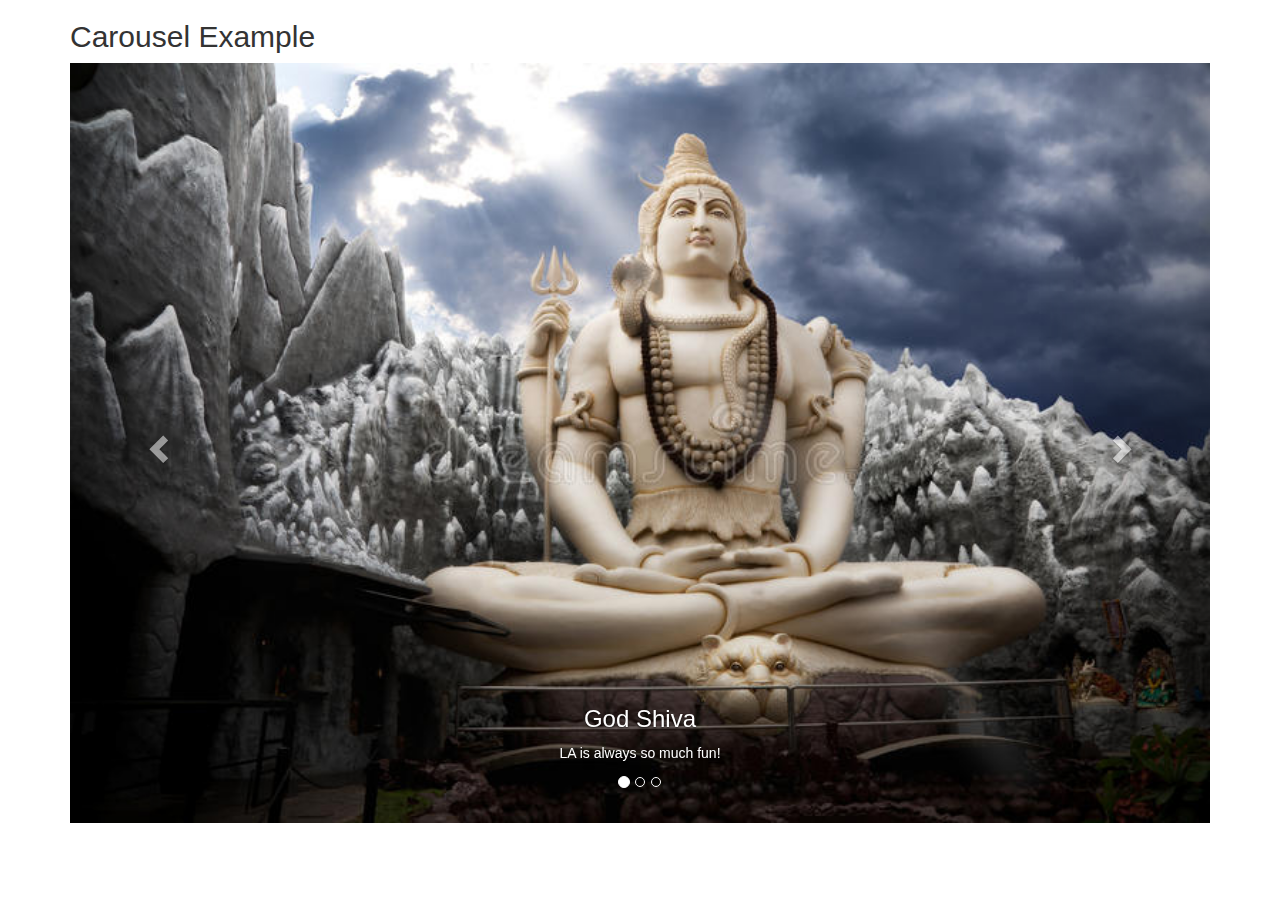
<file: carasuel/index.html>
<!DOCTYPE html>
<html lang="en">
  <head>
    <title>Bootstrap Example</title>
    <meta charset="utf-8" />
    <meta name="viewport" content="width=device-width, initial-scale=1" />
    <title>carousel</title>
    <link
      rel="stylesheet"
      href="https://maxcdn.bootstrapcdn.com/bootstrap/3.4.1/css/bootstrap.min.css"
    />
    <link rel="stylesheet" href="./carasuel.css" />
    <script src="https://ajax.googleapis.com/ajax/libs/jquery/3.6.3/jquery.min.js"></script>

    <script src="https://maxcdn.bootstrapcdn.com/bootstrap/3.4.1/js/bootstrap.min.js"></script>
  </head>
  <body>
    <div class="container">
      <h2>Carousel Example</h2>
      <div id="myCarousel" class="carousel slide" data-ride="carousel">
        <!-- Indicators -->
        <ol class="carousel-indicators">
          <li data-target="#myCarousel" data-slide-to="0" class="active"></li>
          <li data-target="#myCarousel" data-slide-to="1"></li>
          <li data-target="#myCarousel" data-slide-to="2"></li>
        </ol>

        <!-- Wrapper for slides -->
        <div class="carousel-inner">
          <div class="item active">
            <img
              src="./images/img1.jpg"
              alt="Los Angeles"
              style="width: 100%"
            />
            <div class="carousel-caption">
              <h3>God Shiva</h3>
              <p>LA is always so much fun!</p>
            </div>
          </div>

          <div class="item">
            <img src="./images/img2.jpg" alt="Chicago" style="width: 100%" />
            <div class="carousel-caption">
              <h3>Lord Vishnu</h3>
              <p>Thank you, Chicago!</p>
            </div>
          </div>

          <div class="item">
            <img src="./images/img3.jpg" alt="New York" style="width: 100%" />
            <div class="carousel-caption">
              <h3>Lord Ganesh</h3>
              <p>We love the Big Apple!</p>
            </div>
          </div>
        </div>

        <!-- Left and right controls -->
        <a class="left carousel-control" href="#myCarousel" data-slide="prev">
          <span class="glyphicon glyphicon-chevron-left"></span>
          <span class="sr-only">Previous</span>
        </a>
        <a class="right carousel-control" href="#myCarousel" data-slide="next">
          <span class="glyphicon glyphicon-chevron-right"></span>
          <span class="sr-only">Next</span>
        </a>
      </div>
    </div>
  </body>
</html>
</file>
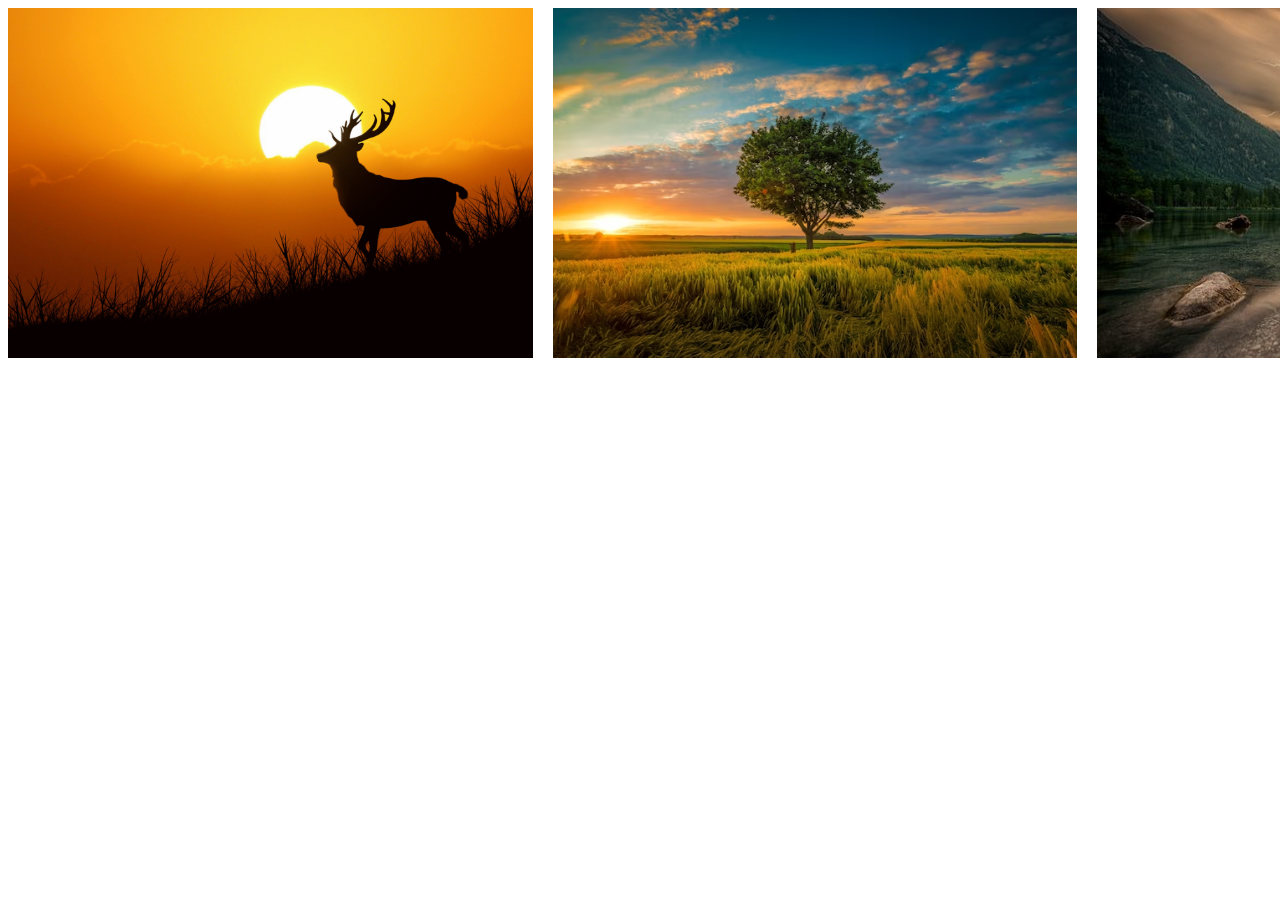
<file: carasuel/images_side_by_side/index.html>
<!DOCTYPE html>
<html lang="en">
  <head>
    <meta charset="UTF-8" />
    <meta http-equiv="X-UA-Compatible" content="IE=edge" />
    <meta name="viewport" content="width=device-width, initial-scale=1.0" />
    <title>Document</title>
    <link rel="stylesheet" href="./side.css" />
  </head>
  <body>
    <div style="display: flex; width: 600px; justify-content: space-between">
      <img src="./images/img1.jpg" style="margin-right: 20px" />
      <img src="./images/img2.avif" style="margin-right: 20px" />
      <img src="./images/img3.jpg" />
    </div>
  </body>
</html>
</file>
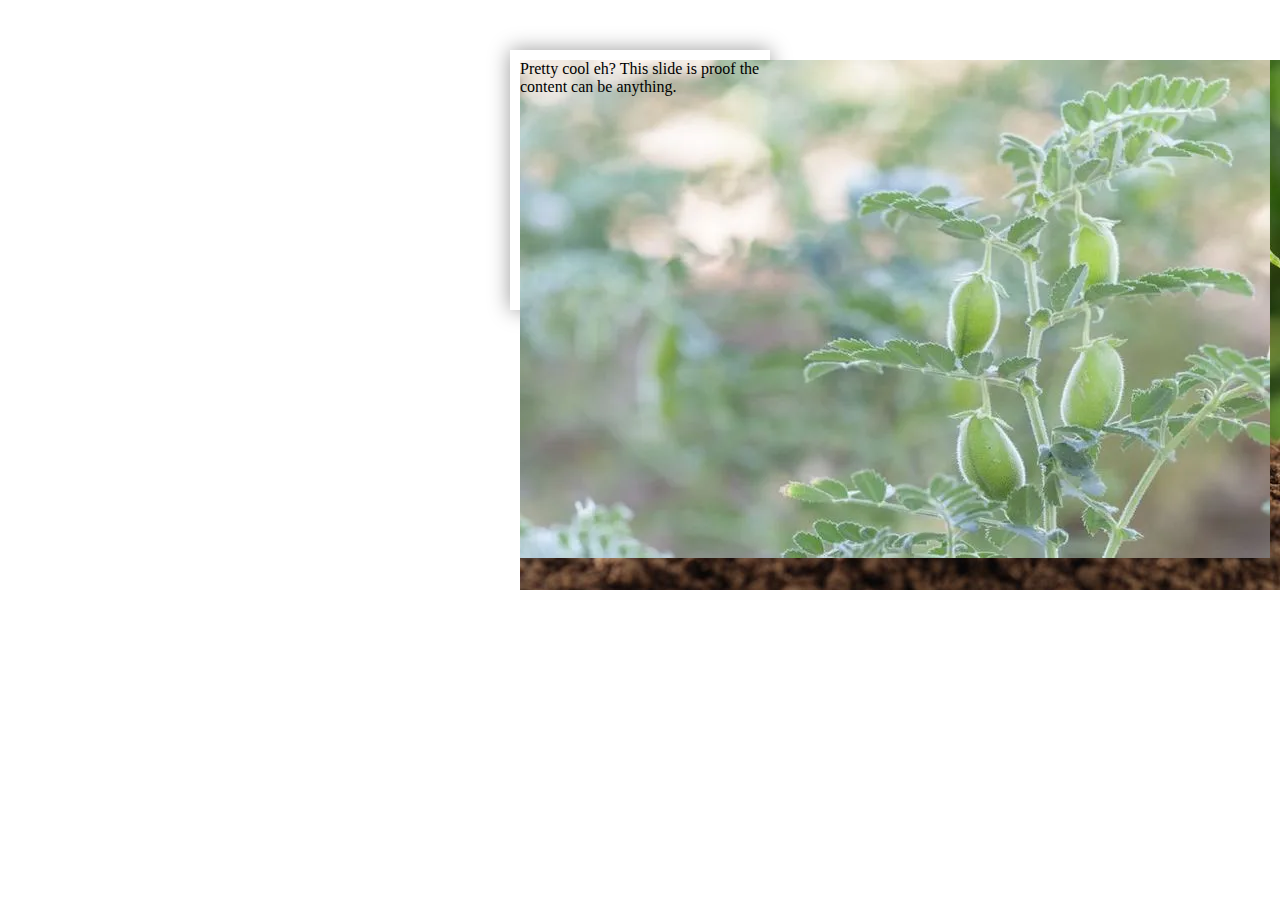
<file: carasuel/slide_changes/index.html>
<!DOCTYPE html>
<html lang="en">
  <head>
    <meta charset="UTF-8" />
    <meta http-equiv="X-UA-Compatible" content="IE=edge" />
    <meta name="viewport" content="width=device-width, initial-scale=1.0" />
    <title>Document</title>
    <link rel="stylesheet" href="./changes.css" />
  </head>
  <body>
    <div id="slideshow">
      <div>
        <img src="./images/img1.jpg" />
      </div>
      <div>
        <img src="./images/img2.webp" />
      </div>
      <div>
        <img src="./images/img3.webp" />
      </div>
      <div>
        Pretty cool eh? This slide is proof the content can be anything.
      </div>
    </div>

    <script src="./changes.js"></script>
  </body>
</html>
</file>
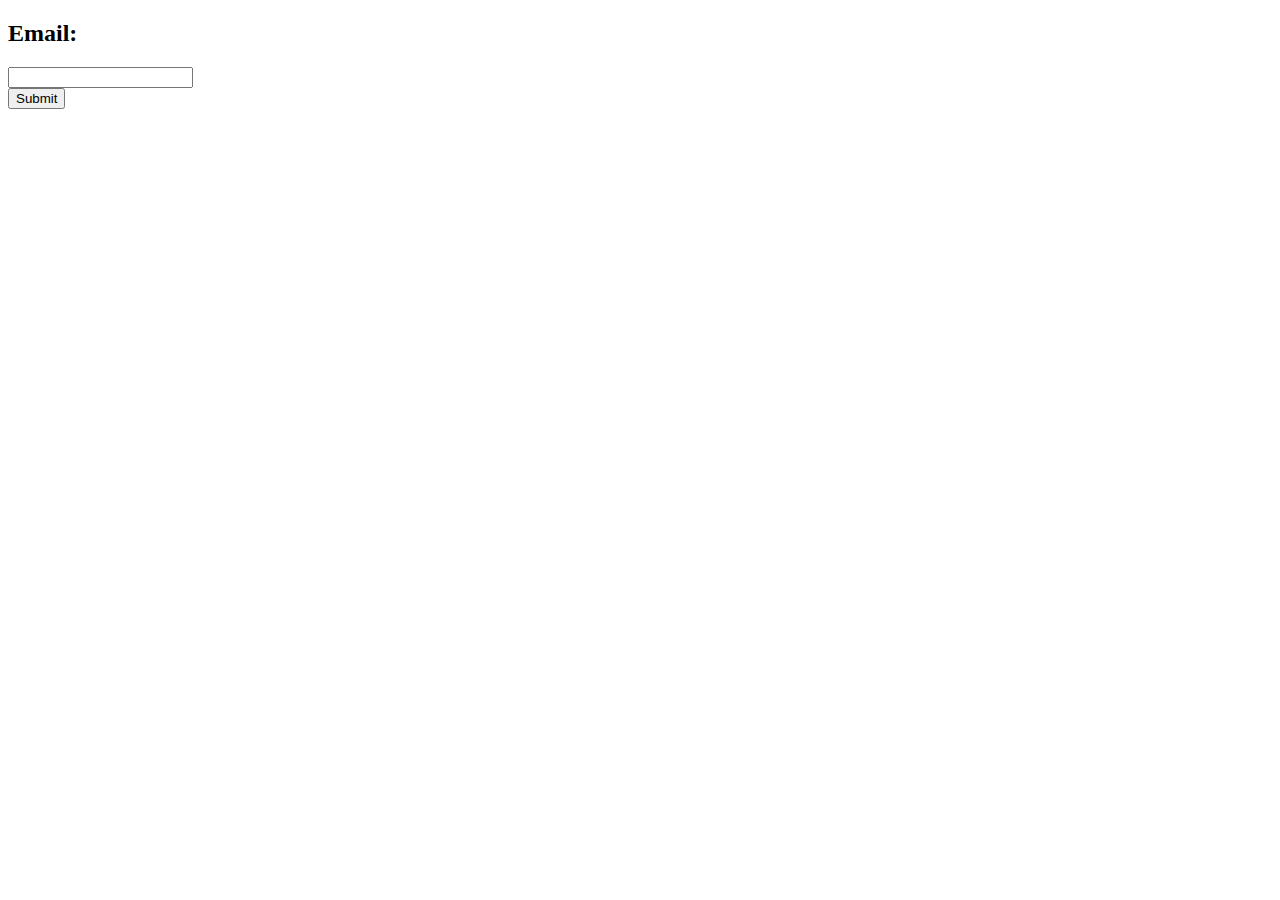
<file: carasuel/Validate_Email/index.html>
<!DOCTYPE html>
<html lang="en">
  <head>
    <meta charset="UTF-8" />
    <meta http-equiv="X-UA-Compatible" content="IE=edge" />
    <meta name="viewport" content="width=device-width, initial-scale=1.0" />
    <title>Document</title>
    <script>
      function validateEmail() {
        // There are, I feel, better version of this regex online
        // You can check "https://emailregex.com/"
        var reg =
          /^([A-Za-z0-9_\-\.]){1,}\@([A-Za-z0-9_\-\.]){1,}\.([A-Za-z]{2,4})$/;

        // document.getElementById() - Easier to read & understand, and more widely used
        var address = document.getElementById("Email").value;

        // Corrected your returns - not the main issue in the function, but the old
        // returns might have caused confusion
        if (reg.test(address) == false) {
          alert("Email not valid");
          return false;
        }
        return alert("you are logged in");
      }
    </script>
  </head>
  <body>
    <form>
      <h2>Email:</h2>
      <input type="text" name="Email" id="Email" />
    </form>

    <!-- You had a typo on the onclick but has since been fixed -->
    <input type="button" onclick="validateEmail()" value="Submit" />
  </body>
</html>
</file>
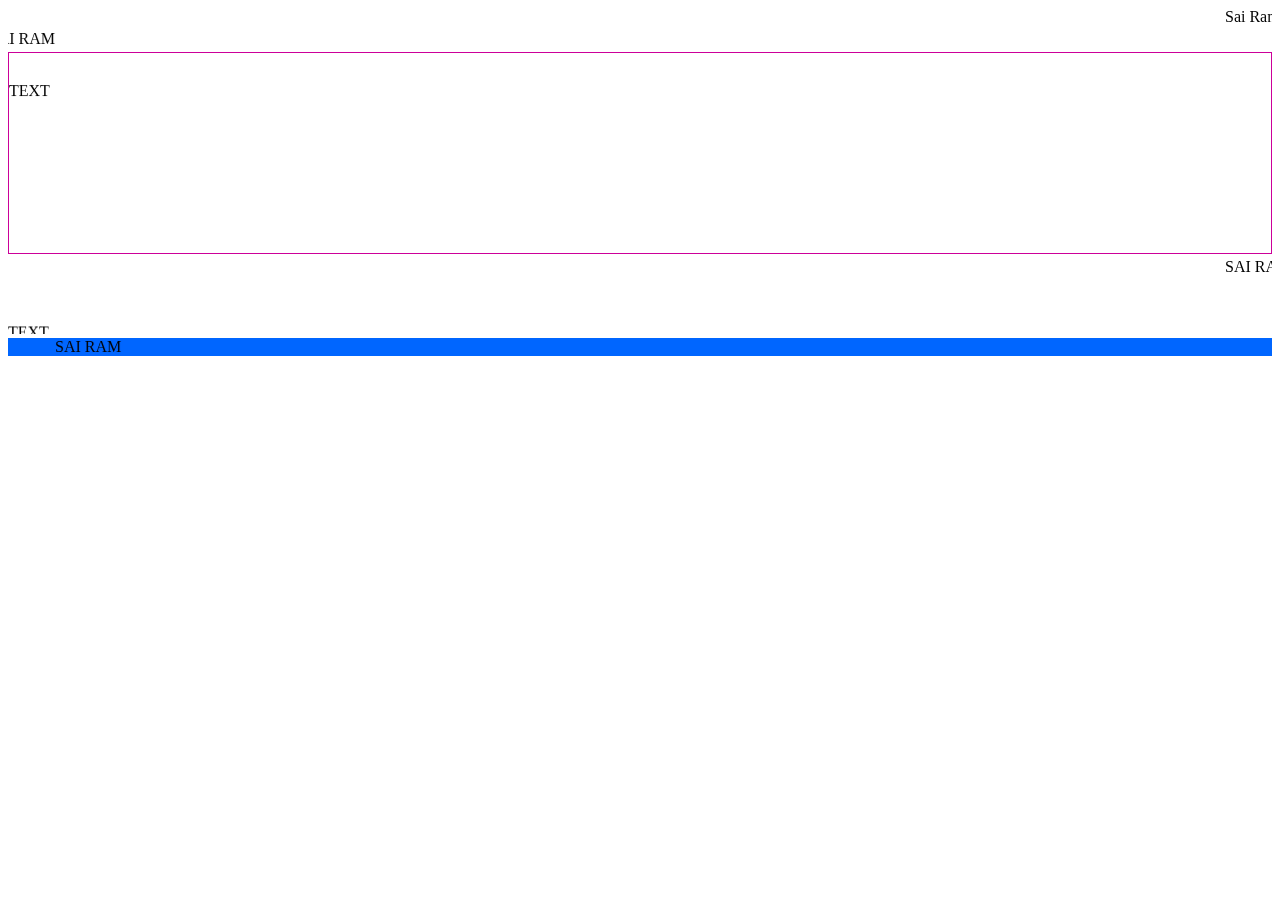
<file: carasuel/animating_Text/indx.html>
<!DOCTYPE html>
<html xmlns="http://www.w3.org/1999/xhtml">
<head>
<meta http-equiv="Content-Type" content="text/html; charset=utf-8" />
<title>Text formating tag</title>
</head>

<body>
<marquee>Sai Ram</marquee><!-----------scrolls from left to right----->
<marquee direction="right">SAI RAM</marquee>
<marquee direction="down" style="height:200px; border:1px solid #C09;">TEXT</marquee></br>
<marquee direction="left">SAI RAM</marquee></br></br></br>
<marquee direction="up">TEXT</marquee>
<marquee behavior="alternate" direction="right" style="background-color:#06F">SAI RAM</marquee>
</body>
</html>
</file>
<file: carasuel/carasuel.css>
/* .item img {
  width: 200px;
  height: 300px;
} */
</file>
<file: carasuel/images_side_by_side/side.css>
img {
  height: 350px;
  width: 100%;
}
</file>
<file: carasuel/slide_changes/changes.css>
#slideshow {
  margin: 50px auto;
  position: relative;
  width: 240px;
  height: 240px;
  padding: 10px;
  box-shadow: 0 0 20px rgba(0, 0, 0, 0.4);
}

#slideshow > div {
  position: absolute;
  top: 10px;
  left: 10px;
  right: 10px;
  bottom: 10px;
}
</file>
